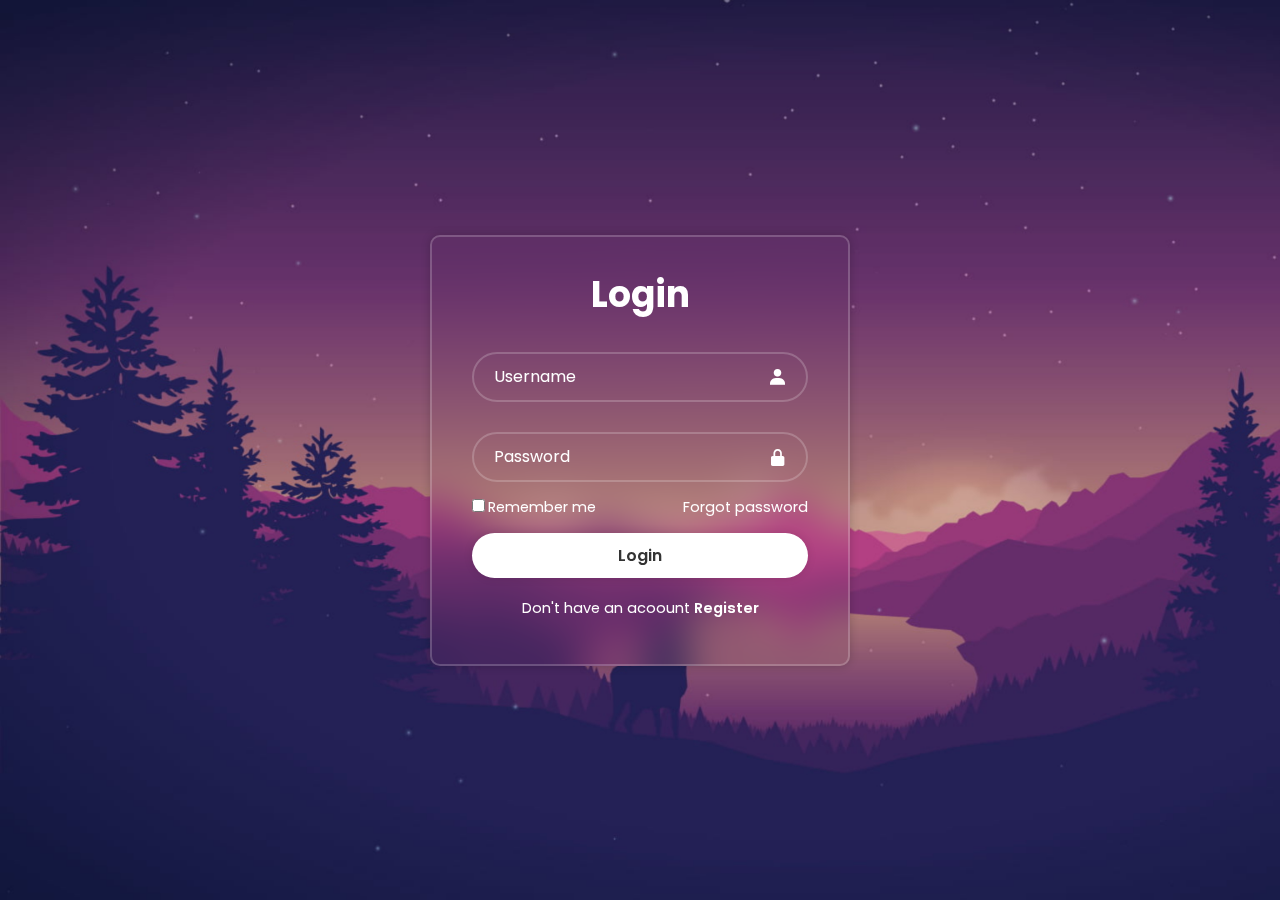
<file: index.html>
<!DOCTYPE html>
<html lang="en">
<head>
    <meta charset="UTF-8">
    <meta name="viewport" content="width=device-width, initial-scale=1.0">
    <link rel="stylesheet" href="css/styles.css">
    <link href='https://unpkg.com/boxicons@2.1.4/css/boxicons.min.css' rel='stylesheet'>
    <title>Login</title>
</head>
<body>
    <div class="wrapper">
        <form action="php/LoginForm.php" method="post">
            <h1>Login</h1>
            <div class="input-box">
                <input type="text" placeholder="Username" name="username" id="Username1" required>
                <i class='bx bxs-user'></i>
            </div>
            <div class="input-box">
                <input type="password" placeholder="Password" name="password" id="Password1" required>
                <i class='bx bxs-lock-alt'></i>
            </div>
            <div class="remember-forgot">
                <label><input type="checkbox">Remember me</label>
                <a href="#">Forgot password</a>
            </div>
            <button type="submit" class="btn" id="btn">Login</button>
            <div class="register-link">
                <p>Don't have an acoount <a href="register.html">Register</a></p>
            </div>
        </form>
    </div>
    <script src="js/script.js"></script>
</body>
</html>
</file>
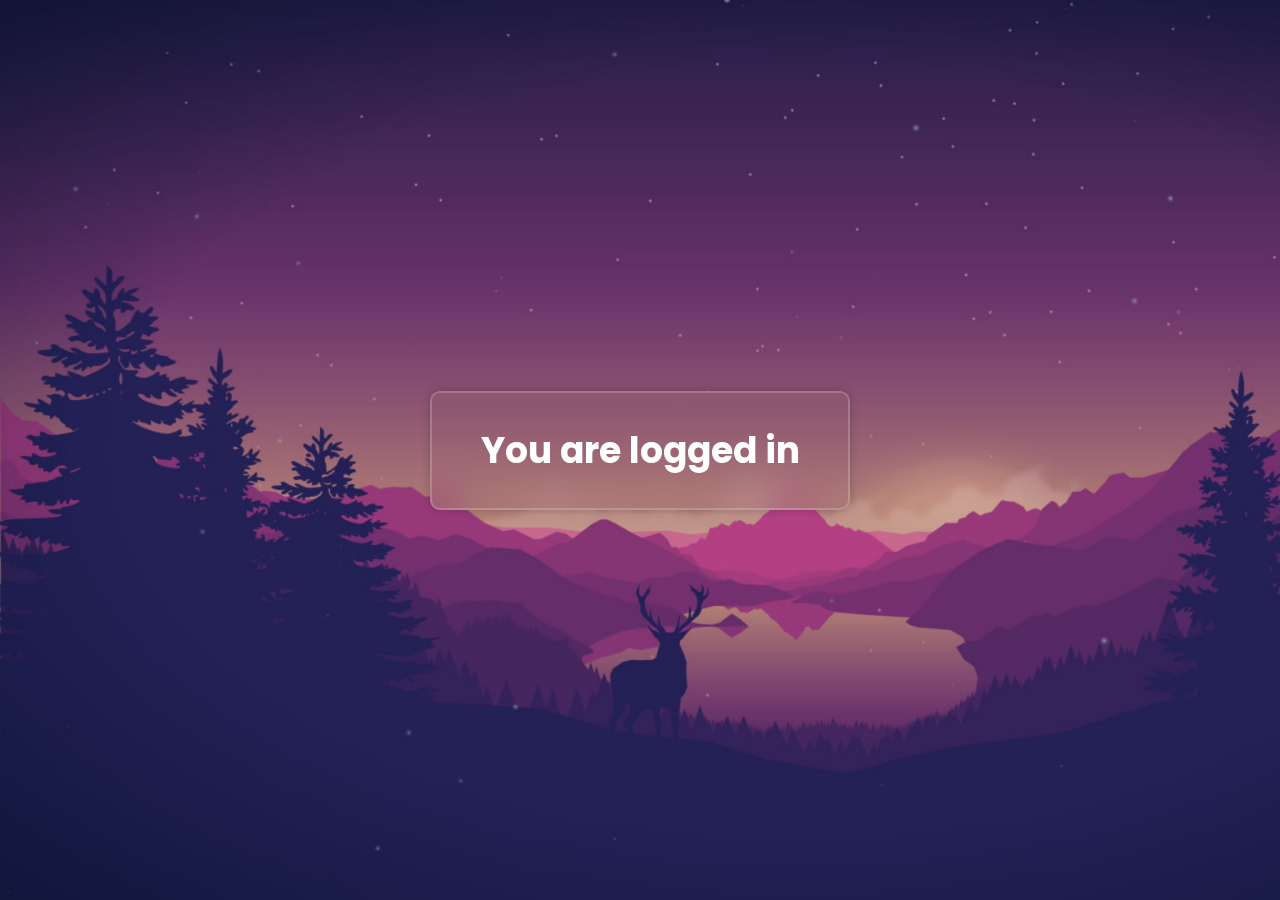
<file: ready.html>
<!DOCTYPE html>
<html lang="en">
<head>
    <meta charset="UTF-8">
    <meta name="viewport" content="width=device-width, initial-scale=1.0">
    <link rel="stylesheet" href="css/styles.css">
    <link href='https://unpkg.com/boxicons@2.1.4/css/boxicons.min.css' rel='stylesheet'>
    <title>Login</title>
</head>
<body>
    <div class="wrapper">
        <h1>You are logged in</h1>
    </div>
    <script src="js/script.js"></script>
</body>
</html>
</file>
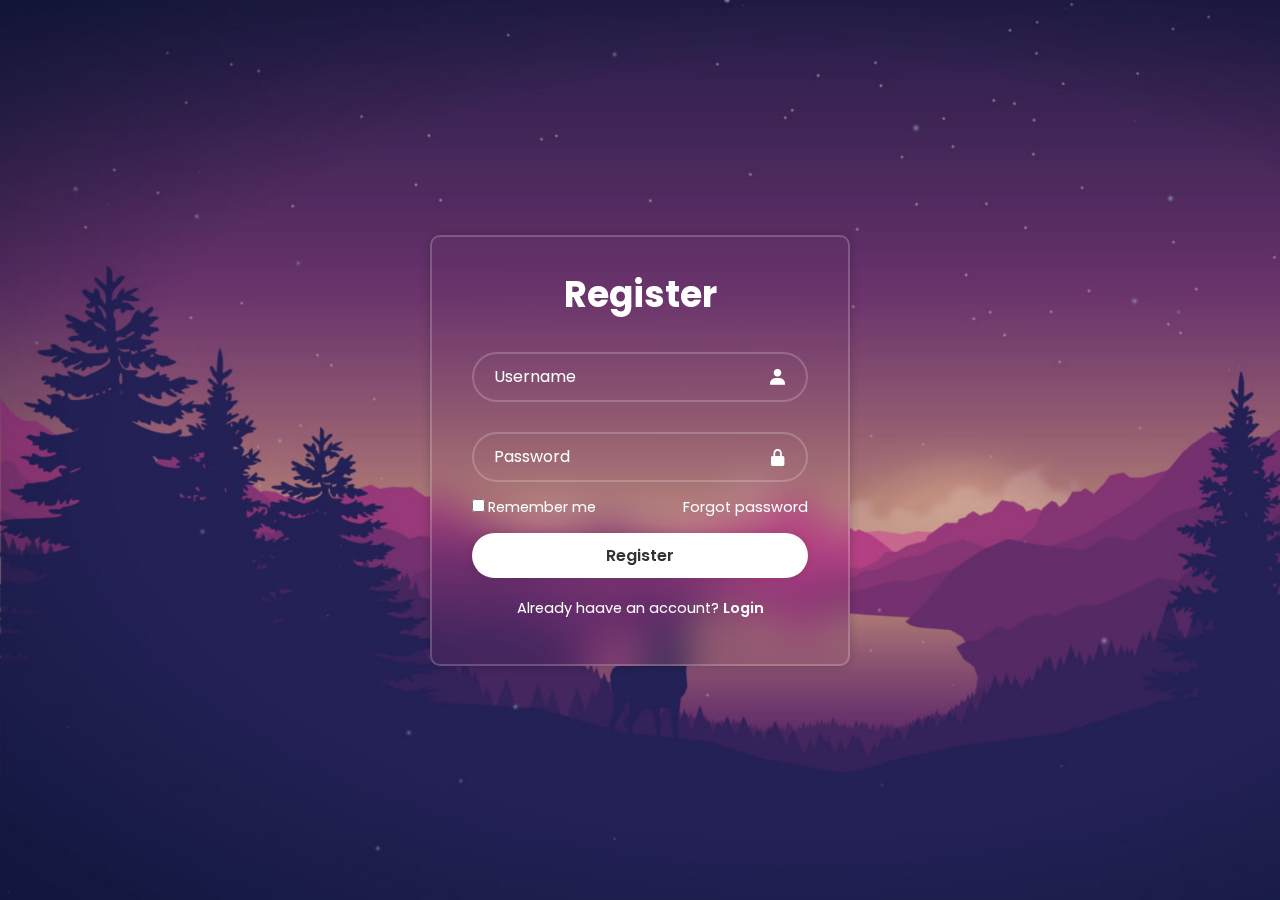
<file: register.html>
<!DOCTYPE html>
<html lang="en">
<head>
    <meta charset="UTF-8">
    <meta name="viewport" content="width=device-width, initial-scale=1.0">
    <link rel="stylesheet" href="css/styles.css">
    <link href='https://unpkg.com/boxicons@2.1.4/css/boxicons.min.css' rel='stylesheet'>
    <title>Register</title>
</head>
<body>
    <div class="wrapper">
        <form action="php/RegisterForm.php" method="post">
            <h1>Register</h1>
            <div class="input-box">
                <input type="text" placeholder="Username" name="username" id="Username1" required>
                <i class='bx bxs-user'></i>
            </div>
            <div class="input-box">
                <input type="password" placeholder="Password" name="password" id="Password1" required>
                <i class='bx bxs-lock-alt'></i>
            </div>
            <div class="remember-forgot">
                <label><input type="checkbox">Remember me</label>
                <a href="#">Forgot password</a>
            </div>
            <button type="submit" class="btn" id="btn">Register</button>
            <div class="register-link">
                <p>Already haave an account? <a href="index.html">Login</a></p>
            </div>
        </form>
    </div>
    <script src="js/script.js"></script>
</body>
</html>
</file>
<file: css/styles.css>
@import url('https://fonts.googleapis.com/css2?family=Poppins:ital,wght@0,100;0,200;0,300;0,400;0,500;0,600;0,700;0,800;0,900;1,100;1,200;1,300;1,400;1,500;1,600;1,700;1,800;1,900&display=swap');
* {
    margin: 0;
    padding: 0;
    box-sizing: border-box;
    font-family: "Poppins", sans-serif;
}

body {
    display: flex;
    justify-content: center;
    align-items: center;
    min-height: 100vh;
    background: url("../img/image.jpg") no-repeat;
    background-size: cover;
}

.wrapper {
    width: 420px;
    background: purple;
    color: #fff;
    border-radius: 10px;
    padding: 30px 40px;
    background: transparent;
    border: 2px solid rgba(255, 255, 255, .2);
    backdrop-filter: blur(20px);
    box-shadow: 0 0 10px rgba(0, 0, 0, .2);
}

.wrapper h1 {
    font-size: 36px;
    text-align: center;
}

.error-message {
    color: red;
    background-color: #f8d7da;
    border: 1px solid #f5c6cb;
    padding: 10px;
    border-radius: 5px;
    margin-top: 10px;
    font-weight: bold;
    text-align: center;
}

.wrapper .input-box {
    position: relative;
    width: 100%;
    height: 50px;

    margin: 30px 0;
}

.input-box input {
    width: 100%;
    height: 100%;
    background: transparent;
    border: none;
    outline: none;
    border: 2px solid rgb(255, 255, 255, .2);
    border-radius: 40px;
    font-size: 16px;
    color: #fff;
    padding: 20px 45px 20px 20px;
}

.input-box input::placeholder {
    color: #fff;

}

.input-box i{
    position: absolute;
    right: 20px;
    top: 50%;
    transform: translateY(-50%);
    font-size: 20px;
}

.wrapper .remember-forgot{
    display: flex;
    justify-content: space-between;
    font-size: 14.5px;
    margin: -15px 0px 15px;
}

.remember-forgot label input {
    accent-color: #fff;
    margin-right: 3px;
}
.remember-forgot a {
    
    color: #fff;
    text-decoration: none;
}

.remember-forgot a:hover {
    text-decoration: underline;
}

.wrapper .btn {
    width: 100%;
    height: 45px;
    background: #fff;
    border: none;
    outline: none;
    border-radius: 40px;
    box-shadow: 0 0 10px rgba(0, 0, 0, .1);
    cursor: pointer;
    font-size: 16px;
    color: #333;
    font-weight: 600;
}
.wrapper .register-link {
    font-size: 14.5px;
    text-align: center;
    margin: 20px 0 15px;
}
.register-link p a {
    color: #fff;
    text-decoration: none;
    font-weight: 600;
}

.register-link p a:hover{
    text-decoration: underline;
}

.msg-box {
    text-align: center;
    border: 1px solid #f76f7d;
    border-radius: 5px;
    height: 50px;
    color: #ff374b;
}

.msg-box > * {
    margin-top: 10px;
}
</file>
